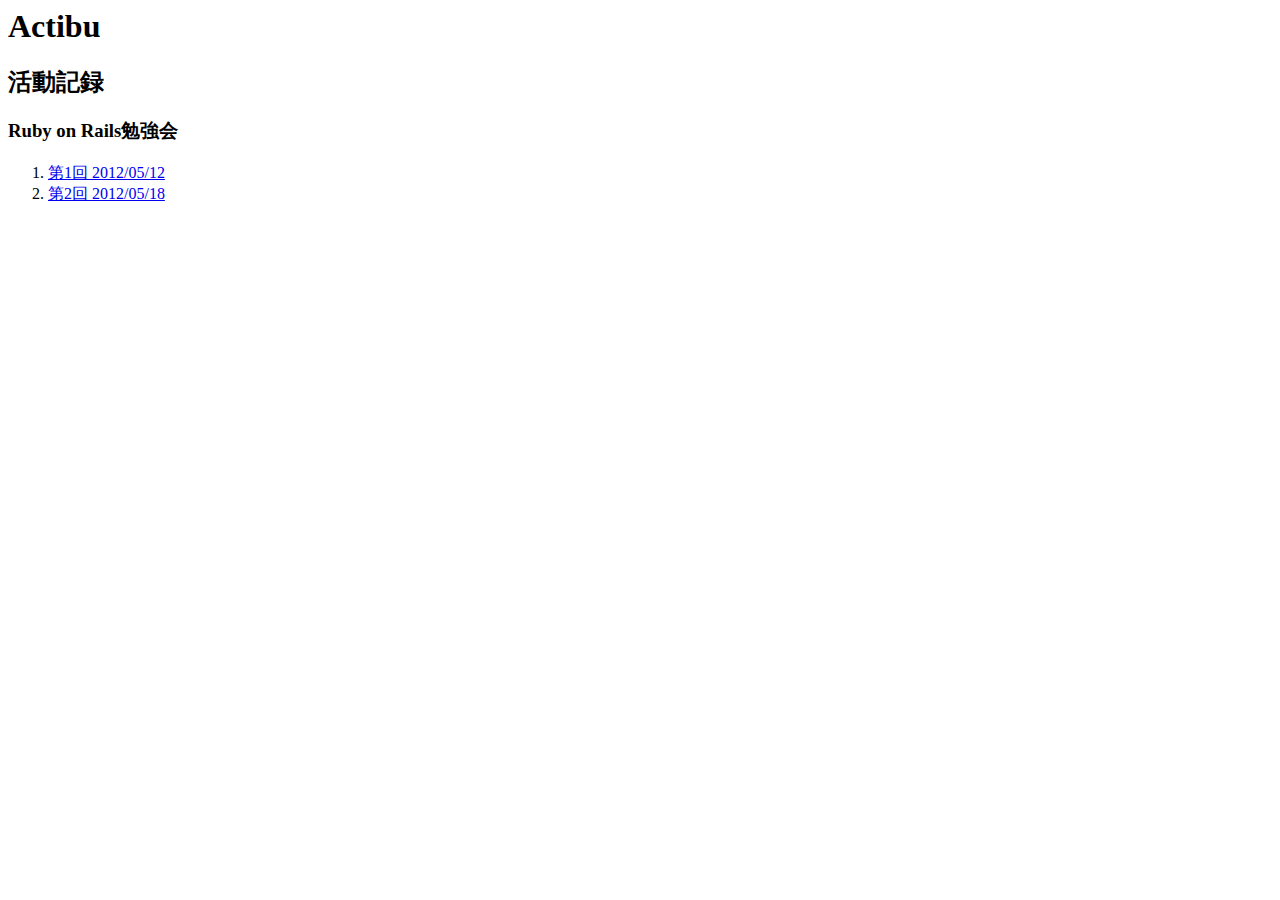
<file: index.html>
<html>
  <head>
    <meta http-equiv="Content-Type" content="text/html; charset=UTF-8"/>
    <link href="style/contents.css" rel="stylesheet" type="text/css">
  </head>
  <body>
    <h1>Actibu</h1>
    <h2>活動記録</h2>
      <h3>Ruby on Rails勉強会</h3>
      <ol>
        <li><a href="iterate01.html">第1回 2012/05/12</a></li>
        <li><a href="iterate02.html">第2回 2012/05/18</a></li>
      <ol>
    <h2></h2>
  </body>
</html>
</file>
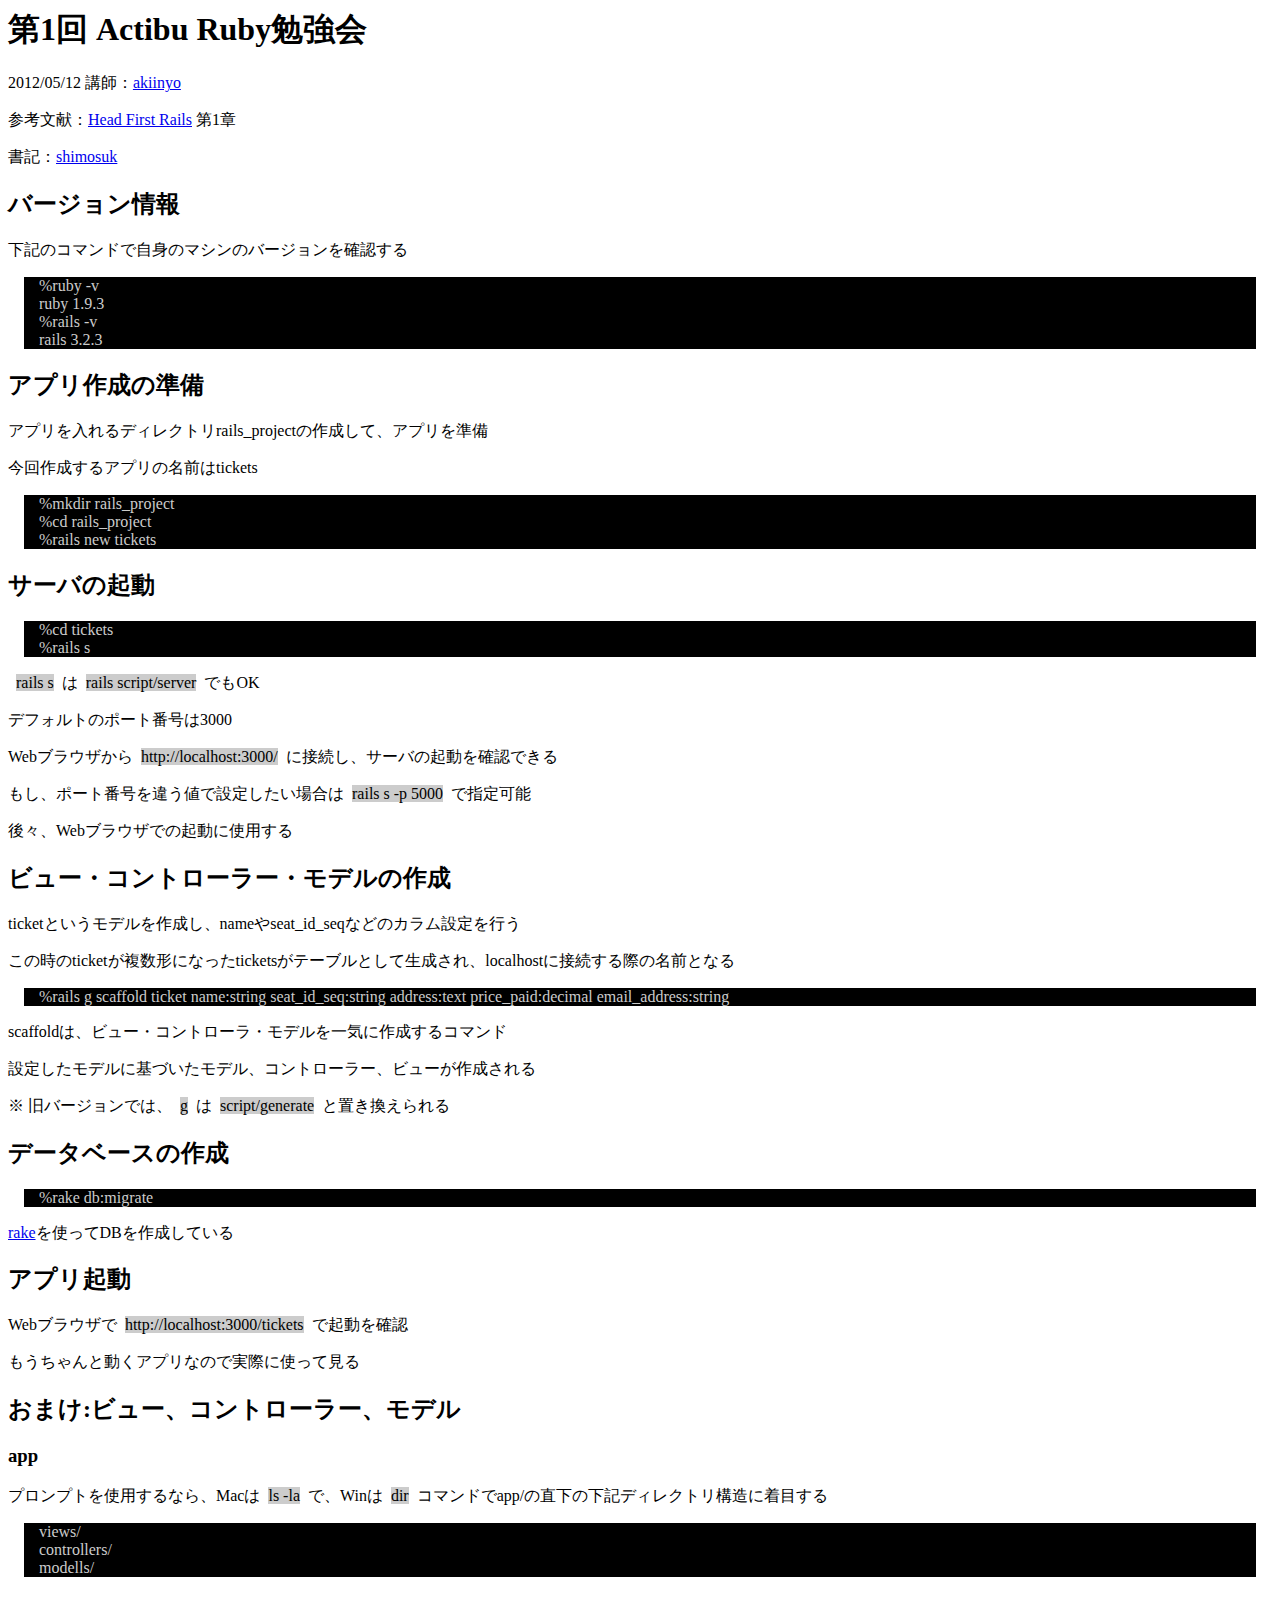
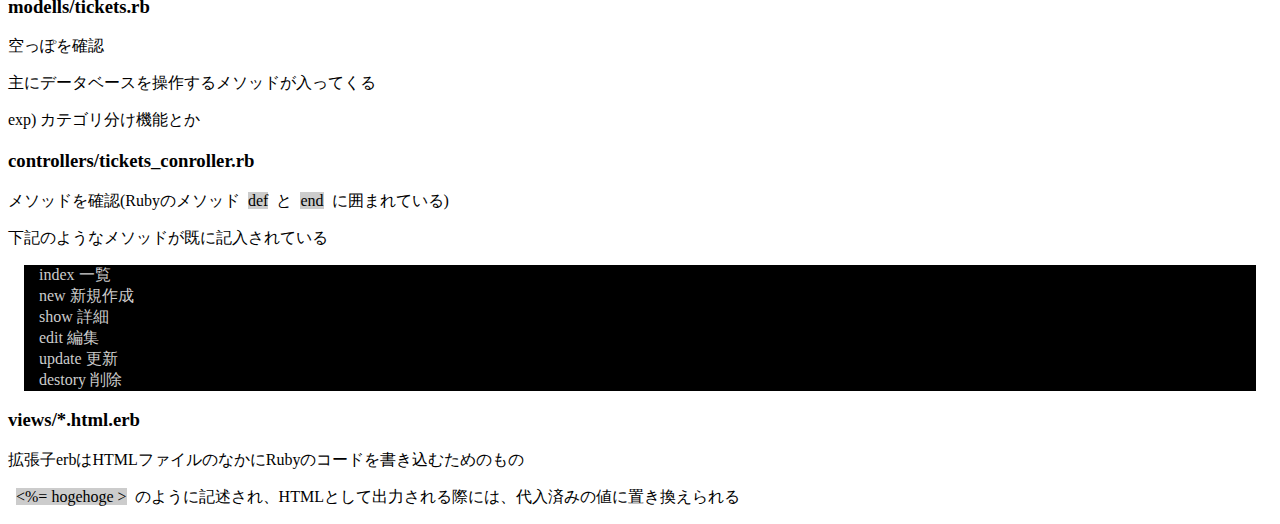
<file: iterate01.html>
<html>
  <head>
    <meta http-equiv="Content-Type" content="text/html; charset=UTF-8"/>
    <link href="style/contents.css" rel="stylesheet" type="text/css">
  </head>
  <body>
    <h1>第1回 Actibu Ruby勉強会</h1>
    <p>2012/05/12 講師：<a href="https://github.com/akiinyo">akiinyo</a></p>
    <p>参考文献：<a href="http://www.amazon.co.jp/First-Rails-%E2%80%95%E9%A0%AD%E3%81%A8%E3%81%8B%E3%82%89%E3%81%A0%E3%81%A7%E8%A6%9A%E3%81%88%E3%82%8BRails%E3%81%AE%E5%9F%BA%E6%9C%AC-David-Griffiths/dp/4873114381">Head First Rails</a> 第1章</p>
    <p>書記：<a href="https://github.com/shimosuk">shimosuk</a></p>
    <h2>バージョン情報</h2>
    <p>下記のコマンドで自身のマシンのバージョンを確認する</p>
    <ul class='code'>
      <li>%ruby -v</li>
      <li>ruby 1.9.3</li>
      <li>%rails -v</li>
      <li>rails 3.2.3</li>
    </ul>
    <h2>アプリ作成の準備</h2>
    <p>アプリを入れるディレクトリrails_projectの作成して、アプリを準備</p>
    <p>今回作成するアプリの名前はtickets</p>
    <ul class='code'>
      <li>%mkdir rails_project</li>
      <li>%cd rails_project</li>
      <li>%rails new tickets</li>
    </ul>
    <h2>サーバの起動</h2>
    <ul class='code'>
      <li>%cd tickets</li>
      <li>%rails s</li>
    </ul>
    <p><span>rails s</span>は<span>rails script/server</span>でもOK</p>
    <p>デフォルトのポート番号は3000</p>
    <p>Webブラウザから<span>http://localhost:3000/</span>に接続し、サーバの起動を確認できる</p>
    <p>もし、ポート番号を違う値で設定したい場合は<span>rails s -p 5000</span>で指定可能</p>
    <p>後々、Webブラウザでの起動に使用する</p>

    <h2>ビュー・コントローラー・モデルの作成</h2>

    <p>ticketというモデルを作成し、nameやseat_id_seqなどのカラム設定を行う</p>
    <p>この時のticketが複数形になったticketsがテーブルとして生成され、localhostに接続する際の名前となる</p>
    <ul class='code'>
      <li>%rails g scaffold ticket name:string seat_id_seq:string address:text price_paid:decimal email_address:string</li>
    </ul>
    <p>scaffoldは、ビュー・コントローラ・モデルを一気に作成するコマンド</p>
    <p>設定したモデルに基づいたモデル、コントローラー、ビューが作成される</p>
    <p>※ 旧バージョンでは、<span>g</span>は<span>script/generate</span>と置き換えられる</p>

    <h2>データベースの作成</h2>
    <ul class='code'>
      <li>%rake db:migrate</li>
    </ul>
    <p><a href='http://webos-goodies.jp/archives/50727147.html'>rake</a>を使ってDBを作成している</p>
    
    <h2>アプリ起動</h2>
    <p>Webブラウザで<span>http://localhost:3000/tickets</span>で起動を確認</p>

    <p>もうちゃんと動くアプリなので実際に使って見る</p>

    <h2>おまけ:ビュー、コントローラー、モデル</h2>
    
    <h3>app</h3>
    <p>プロンプトを使用するなら、Macは<span>ls -la</span>で、Winは<span>dir</span>コマンドでapp/の直下の下記ディレクトリ構造に着目する</p>

    <ul class='code'>
      <li>views/</li>
      <li>controllers/</li>
      <li>modells/</li>
    </ul>
    <h3>modells/tickets.rb</h3>
    <p>空っぽを確認</p>
    <p>主にデータベースを操作するメソッドが入ってくる</p>
    <p>exp) カテゴリ分け機能とか</p>
    
    <h3>controllers/tickets_conroller.rb</h3>
    <p>メソッドを確認(Rubyのメソッド<span>def</span>と<span>end</span>に囲まれている)</p>
    <p>下記のようなメソッドが既に記入されている</p>
    <ul class='code'>
      <li>index 一覧</li>
      <li>new 新規作成</li>
      <li>show 詳細</li>
      <li>edit 編集</li>
      <li>update 更新</li>
      <li>destory 削除</li>
    </ul>
    
    <h3>views/*.html.erb</h3>
    
    <p>拡張子erbはHTMLファイルのなかにRubyのコードを書き込むためのもの</p>
    <p><span><%= hogehoge ></span>のように記述され、HTMLとして出力される際には、代入済みの値に置き換えられる</p>
  </body>
</html>
</file>
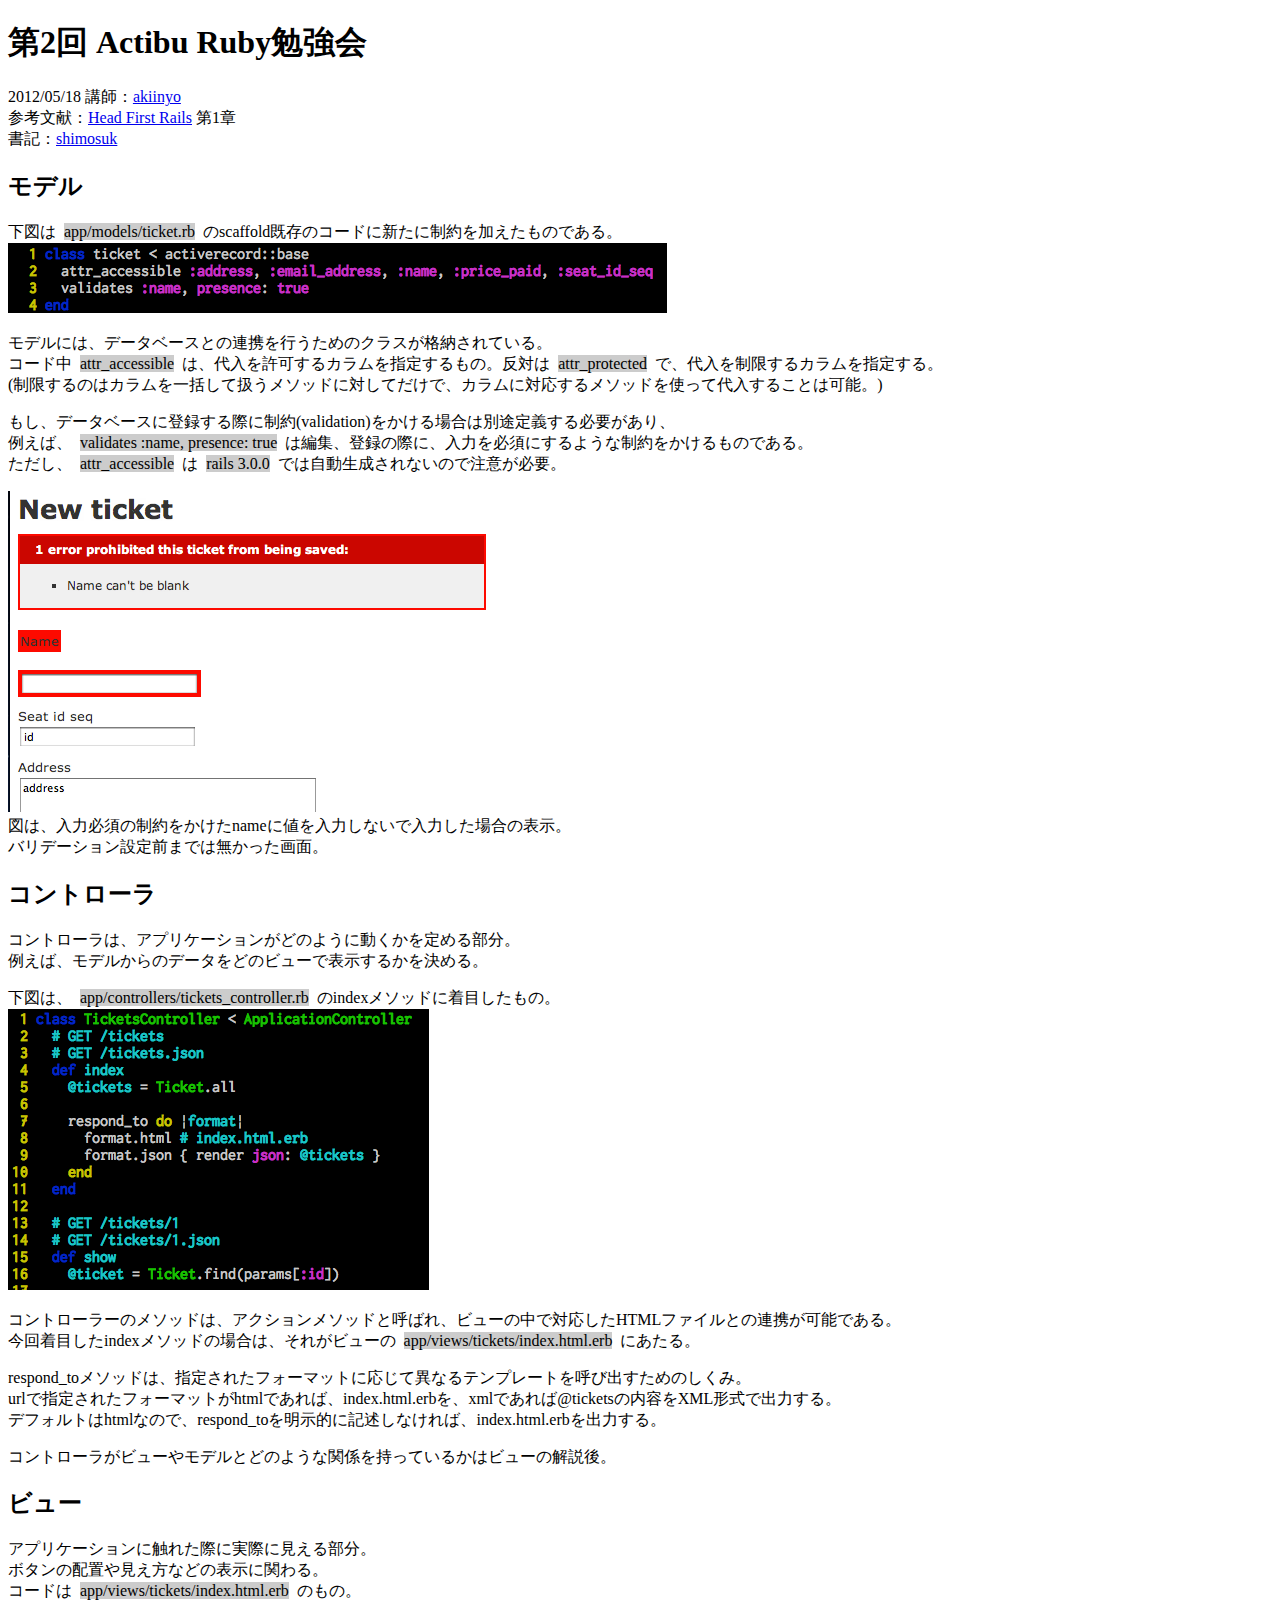
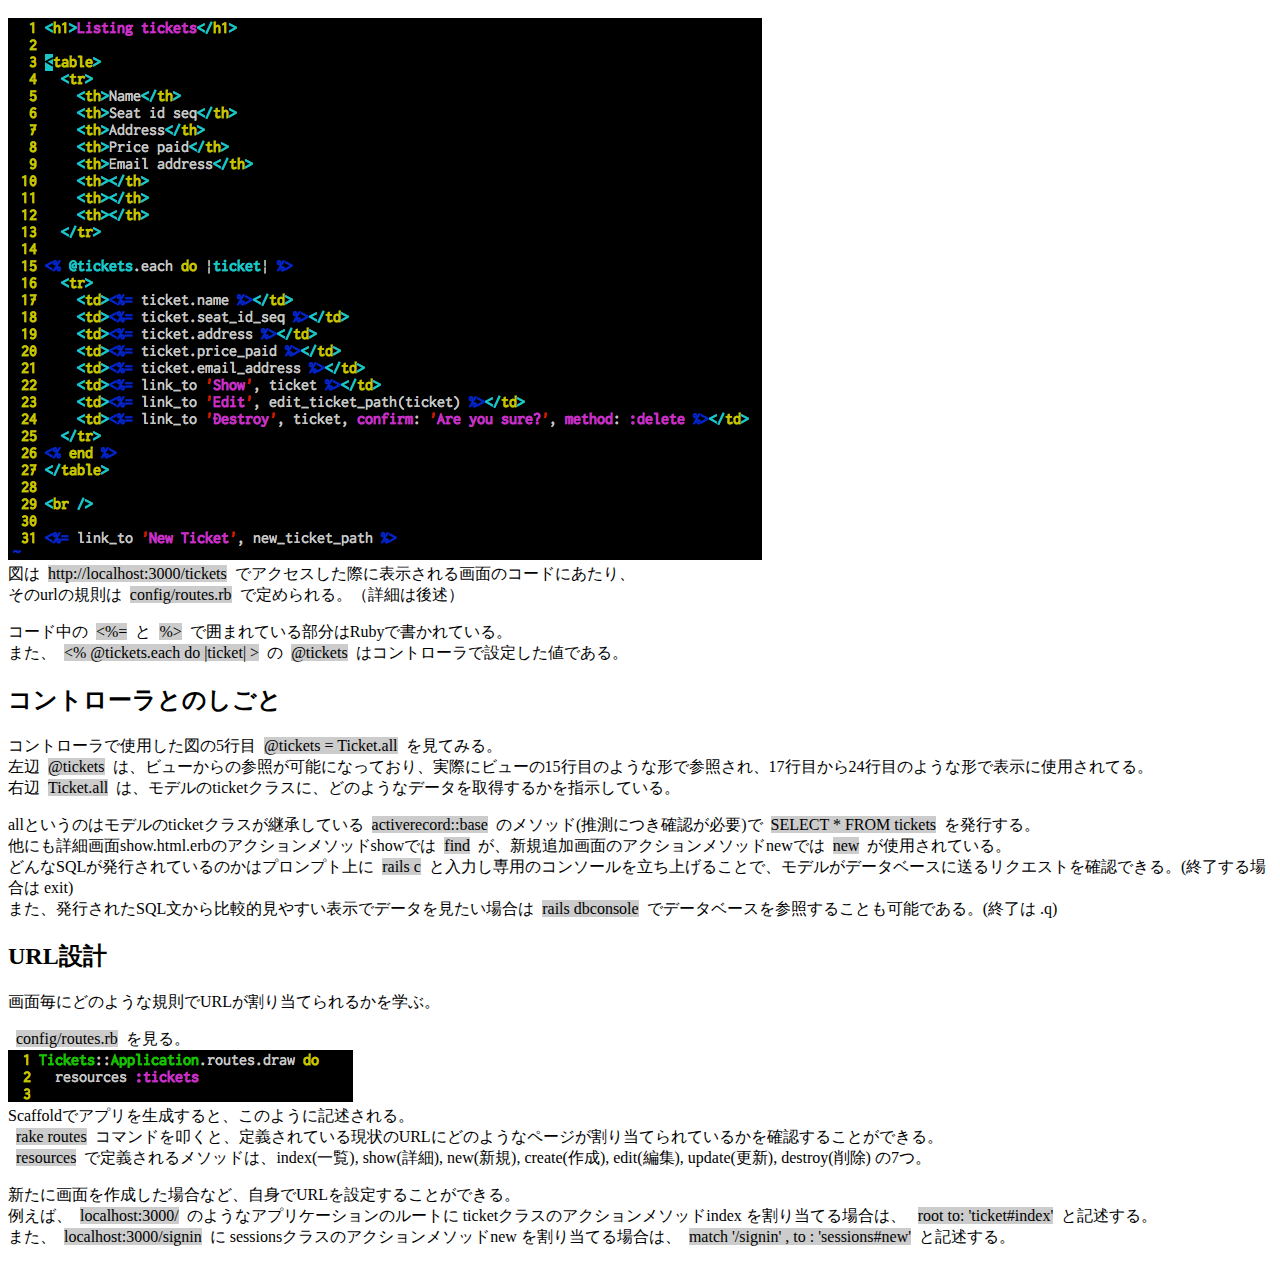
<file: iterate02.html>
<!DOCTYPE html>
<html lang="ja">
  <head>
    <meta http-equiv="Content-Type" content="text/html; charset=UTF-8"/>
    <title>第2回アクティ部Ruby勉強会</title>
    <link href="style/contents.css" rel="stylesheet" type="text/css">
  </head>

  <body>
    <section>
      <header>
        <h1>第2回 Actibu Ruby勉強会</h1>
        2012/05/18 講師：<a href="https://github.com/akiinyo">akiinyo</a><br>
        参考文献：<a href="http://www.amazon.co.jp/First-Rails-%E2%80%95%E9%A0%AD%E3%81%A8%E3%81%8B%E3%82%89%E3%81%A0%E3%81%A7%E8%A6%9A%E3%81%88%E3%82%8BRails%E3%81%AE%E5%9F%BA%E6%9C%AC-David-Griffiths/dp/4873114381">Head First Rails</a> 第1章<br>
        書記：<a href="https://github.com/shimosuk">shimosuk</a>
      </header>

      <section>
        <h2>モデル</h2>
        <p>下図は<span>app/models/ticket.rb</span>のscaffold既存のコードに新たに制約を加えたものである。<br>
        <img src="image/app/models/ticket.png" /></p>
        <p>モデルには、データベースとの連携を行うためのクラスが格納されている。<br>
        コード中<span>attr_accessible</span>は、代入を許可するカラムを指定するもの。反対は<span>attr_protected</span>で、代入を制限するカラムを指定する。<br>
        (制限するのはカラムを一括して扱うメソッドに対してだけで、カラムに対応するメソッドを使って代入することは可能。)</p>
        <p>もし、データベースに登録する際に制約(validation)をかける場合は別途定義する必要があり、<br>
        例えば、<span>validates :name, presence: true</span>は編集、登録の際に、入力を必須にするような制約をかけるものである。<br>
        ただし、<span>attr_accessible</span>は<span>rails 3.0.0</span>では自動生成されないので注意が必要。</p>
        <p><img src="image/name-validation.png" /><br>
        図は、入力必須の制約をかけたnameに値を入力しないで入力した場合の表示。<br>
        バリデーション設定前までは無かった画面。</p>
      </section>

      <section>
        <h2>コントローラ</h2>
        <p>コントローラは、アプリケーションがどのように動くかを定める部分。<br>
        例えば、モデルからのデータをどのビューで表示するかを決める。</p>
        <p>下図は、<span>app/controllers/tickets_controller.rb</span>のindexメソッドに着目したもの。<br>
        <img src="image/app/controllers/tickets_controller.png" /></p>
        <p>コントローラーのメソッドは、アクションメソッドと呼ばれ、ビューの中で対応したHTMLファイルとの連携が可能である。<br>
        今回着目したindexメソッドの場合は、それがビューの<span>app/views/tickets/index.html.erb</span>にあたる。</p>
        <p>respond_toメソッドは、指定されたフォーマットに応じて異なるテンプレートを呼び出すためのしくみ。<br>
        urlで指定されたフォーマットがhtmlであれば、index.html.erbを、xmlであれば@ticketsの内容をXML形式で出力する。<br>
        デフォルトはhtmlなので、respond_toを明示的に記述しなければ、index.html.erbを出力する。</p>
        <p>コントローラがビューやモデルとどのような関係を持っているかはビューの解説後。</p>
      </section>

      <section>
        <h2>ビュー</h2>
        <p>アプリケーションに触れた際に実際に見える部分。<br>
        ボタンの配置や見え方などの表示に関わる。<br>
        コードは<span>app/views/tickets/index.html.erb</span>のもの。</p>
        <p><img src="image/app/views/tickets-index.png" /><br>
        図は<span>http://localhost:3000/tickets</span>でアクセスした際に表示される画面のコードにあたり、<br>
        そのurlの規則は<span>config/routes.rb</span>で定められる。（詳細は後述）</p>
        <p>コード中の<span>&lt;%=</span>と<span>%&gt;</span>で囲まれている部分はRubyで書かれている。<br>
        また、<span>&lt;% @tickets.each do |ticket| &gt;</span>の<span>@tickets</span>はコントローラで設定した値である。</p>
      </section>

      <section>
        <h2>コントローラとのしごと</h2>
        <p>コントローラで使用した図の5行目<span>@tickets = Ticket.all</span>を見てみる。<br>
        左辺<span>@tickets</span>は、ビューからの参照が可能になっており、実際にビューの15行目のような形で参照され、17行目から24行目のような形で表示に使用されてる。<br>
        右辺<span>Ticket.all</span>は、モデルのticketクラスに、どのようなデータを取得するかを指示している。</p>
        <p>allというのはモデルのticketクラスが継承している<span>activerecord::base</span>のメソッド(推測につき確認が必要)で<span>SELECT * FROM tickets</span>を発行する。<br>
        他にも詳細画面show.html.erbのアクションメソッドshowでは<span>find</span>が、新規追加画面のアクションメソッドnewでは<span>new</span>が使用されている。<br>
        どんなSQLが発行されているのかはプロンプト上に<span>rails c</span>と入力し専用のコンソールを立ち上げることで、モデルがデータベースに送るリクエストを確認できる。(終了する場合は exit)<br>
        また、発行されたSQL文から比較的見やすい表示でデータを見たい場合は<span>rails dbconsole</span>でデータベースを参照することも可能である。(終了は .q)</p>
      </section>

      <section>
        <h2>URL設計</h2>
        <p>画面毎にどのような規則でURLが割り当てられるかを学ぶ。</p>
        <p><span>config/routes.rb</span>を見る。<br>
        <img src="image/config/routes.png" /><br>
        Scaffoldでアプリを生成すると、このように記述される。<br>
        <span>rake routes</span>コマンドを叩くと、定義されている現状のURLにどのようなページが割り当てられているかを確認することができる。<br>
        <span>resources</span>で定義されるメソッドは、index(一覧), show(詳細), new(新規), create(作成), edit(編集), update(更新), destroy(削除) の7つ。</p>
        <p>新たに画面を作成した場合など、自身でURLを設定することができる。</br>
        例えば、<span>localhost:3000/</span>のようなアプリケーションのルートに ticketクラスのアクションメソッドindex を割り当てる場合は、 <span>root to: 'ticket#index'</span>と記述する。</br>
        また、<span>localhost:3000/signin</span>に sessionsクラスのアクションメソッドnew を割り当てる場合は、<span>match '/signin' , to : 'sessions#new'</span>と記述する。</p>
      </section>
    </section>
  </body>
</html>
</file>
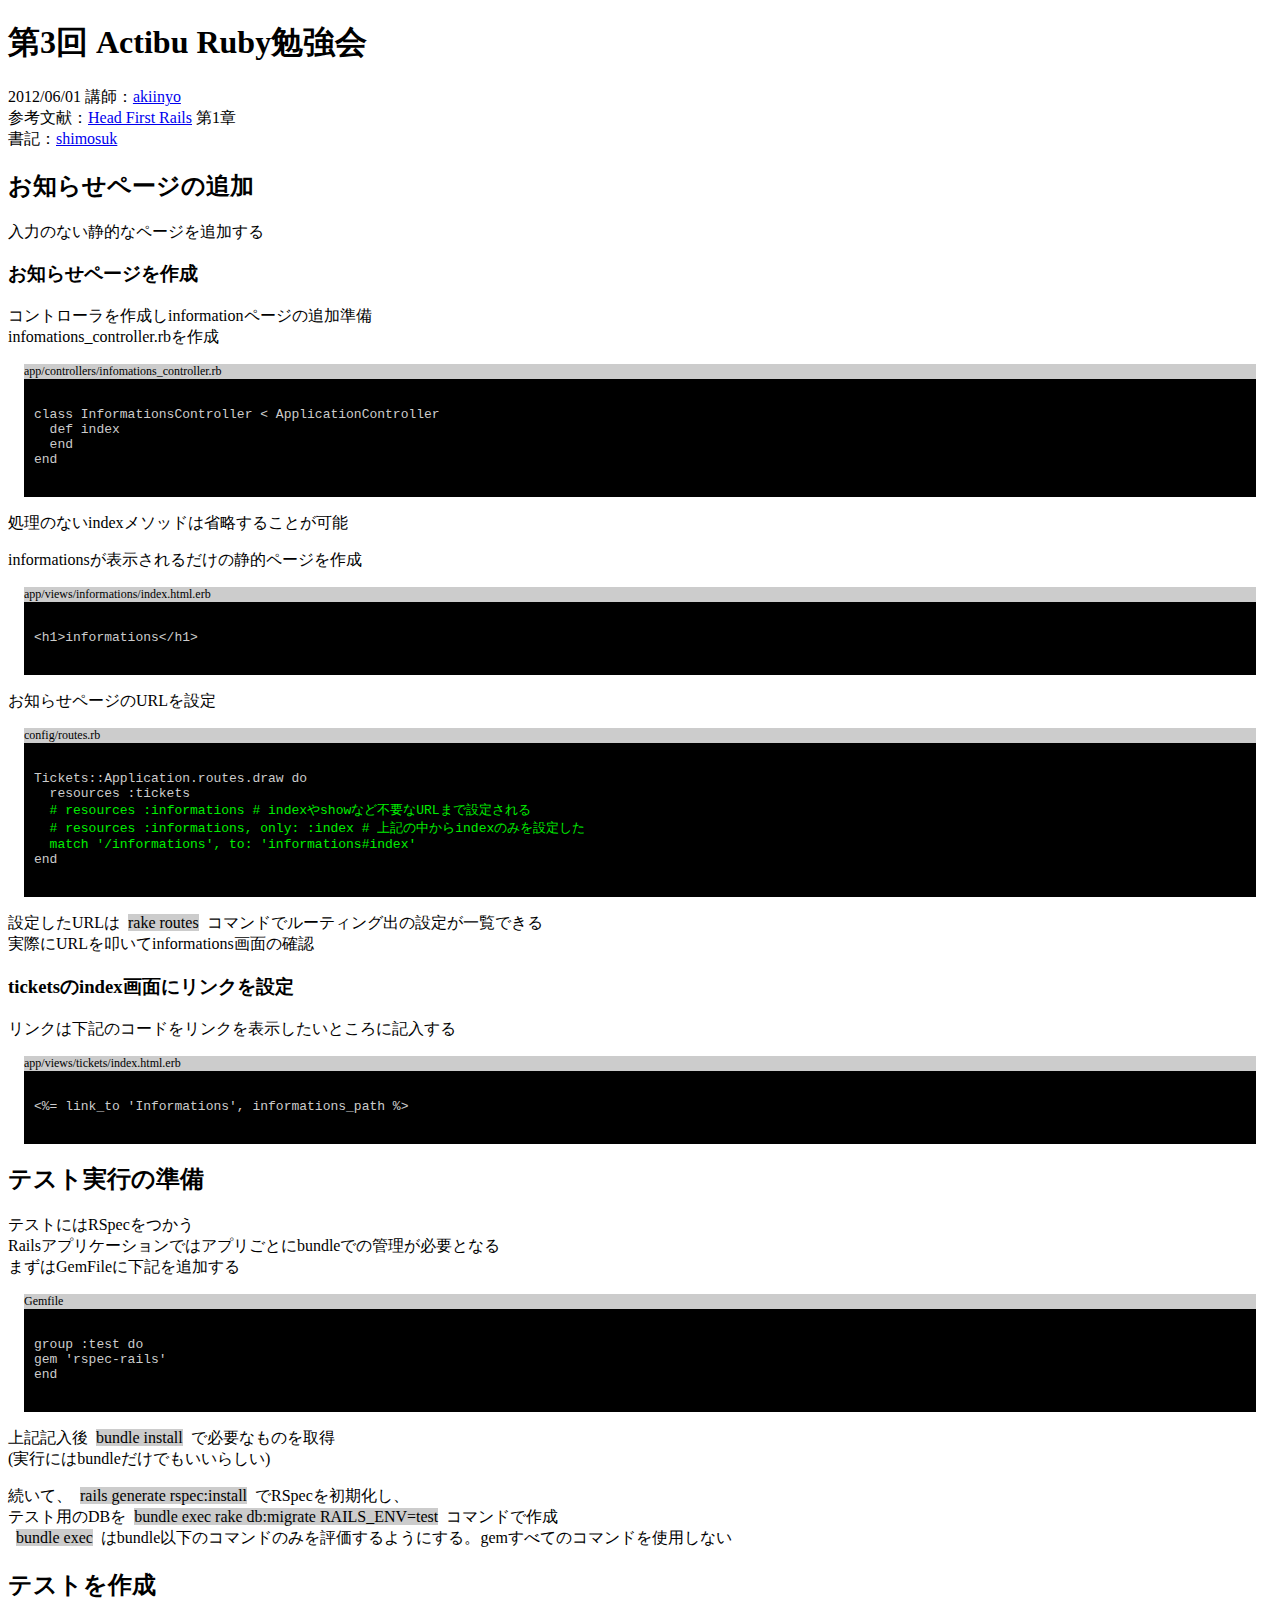
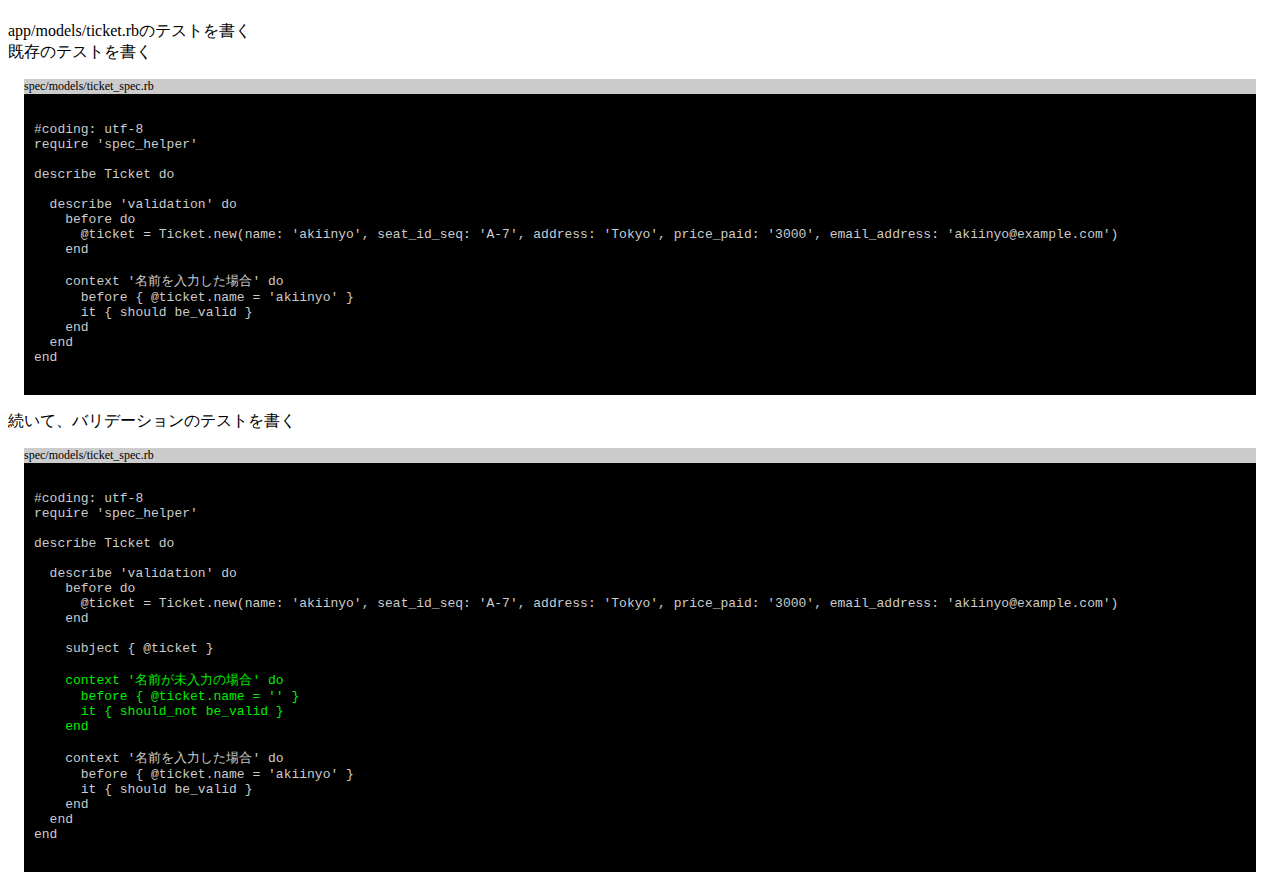
<file: iterate03.html>
<!DOCTYPE html>
<html lang="ja">
  <head>
    <meta http-equiv="Content-Type" content="text/html; charset=UTF-8"/>
    <title>第3回ActibuRuby勉強会</title>
    <link href="style/contents.css" rel="stylesheet" type="text/css">
  </head>

  <body>
    <section>
      <header>
        <h1>第3回 Actibu Ruby勉強会</h1>
        2012/06/01 講師：<a href="https://github.com/akiinyo">akiinyo</a><br>
        参考文献：<a href="http://www.amazon.co.jp/First-Rails-%E2%80%95%E9%A0%AD%E3%81%A8%E3%81%8B%E3%82%89%E3%81%A0%E3%81%A7%E8%A6%9A%E3%81%88%E3%82%8BRails%E3%81%AE%E5%9F%BA%E6%9C%AC-David-Griffiths/dp/4873114381">Head First Rails</a> 第1章<br>
        書記：<a href="https://github.com/shimosuk">shimosuk</a>
      </header>

      <section>
        <h2>お知らせページの追加</h2>
        <p>入力のない静的なページを追加する</p>
        <h3>お知らせページを作成</h3>
        <p>
        コントローラを作成しinformationページの追加準備</br>
        infomations_controller.rbを作成</br>
        </p>
        <div class="code">
          <p>app/controllers/infomations_controller.rb</p>
          <pre>
<code>
class InformationsController < ApplicationController
  def index
  end
end
</code>
          </pre>
        </div>
        <p>処理のないindexメソッドは省略することが可能</p>

        <p>informationsが表示されるだけの静的ページを作成</p>
        <div class="code">
          <p>app/views/informations/index.html.erb </p>
          <pre>
<code>
&lt;h1>informations&lt;/h1>
</code>
          </pre>
        </div>

        <p>お知らせページのURLを設定</p>
        <div class="code">
          <p>config/routes.rb</p>
          <pre>
<code>
Tickets::Application.routes.draw do
  resources :tickets
  <span># resources :informations # indexやshowなど不要なURLまで設定される</span>
  <span># resources :informations, only: :index # 上記の中からindexのみを設定した</span>
  <span>match '/informations', to: 'informations#index'</span>
end
</code>
          </pre>
        </div>
        <p>
        設定したURLは<span>rake routes</span>コマンドでルーティング出の設定が一覧できる</br>
        実際にURLを叩いてinformations画面の確認</br>
        </p>


        <h3>ticketsのindex画面にリンクを設定</h3>

        <p>リンクは下記のコードをリンクを表示したいところに記入する</p>
        <div class="code">
          <p>app/views/tickets/index.html.erb</p>
          <pre>
<code>
<%= link_to 'Informations', informations_path %>
</code>
          </pre>
        </div>
      </section>

      <section>
        <h2>テスト実行の準備</h2>
        <p>
        テストにはRSpecをつかう</br>
        Railsアプリケーションではアプリごとにbundleでの管理が必要となる</br>
        まずはGemFileに下記を追加する</br>
        </p>
        <div class="code">
          <p>Gemfile</p>
          <pre>
<code>
group :test do
gem 'rspec-rails'
end
</code>
          </pre>
        </div>

        <p>
        上記記入後<span>bundle install</span>で必要なものを取得</br>
        (実行にはbundleだけでもいいらしい)</br>
        </p>
        <p>
        続いて、<span>rails generate rspec:install</span>でRSpecを初期化し、</br>
        テスト用のDBを<span>bundle exec rake db:migrate RAILS_ENV=test</span>コマンドで作成</br>
        <span>bundle exec</span>はbundle以下のコマンドのみを評価するようにする。gemすべてのコマンドを使用しない</br>
        </p>
      </section>

      <section>
        <h2>テストを作成</h2>
        <p>
        app/models/ticket.rbのテストを書く</br>
        既存のテストを書く</br>
        </p>
        <div class="code">
          <p>spec/models/ticket_spec.rb</p>
          <pre>
<code>
#coding: utf-8
require 'spec_helper'

describe Ticket do

  describe 'validation' do
    before do
      @ticket = Ticket.new(name: 'akiinyo', seat_id_seq: 'A-7', address: 'Tokyo', price_paid: '3000', email_address: 'akiinyo@example.com')
    end

    context '名前を入力した場合' do
      before { @ticket.name = 'akiinyo' }
      it { should be_valid }
    end
  end
end
</code>
          </pre>
        </div>
        <p>
        続いて、バリデーションのテストを書く</br>
        </p>
        <div class="code">
          <p>spec/models/ticket_spec.rb</p>
          <pre>
<code>
#coding: utf-8
require 'spec_helper'

describe Ticket do

  describe 'validation' do
    before do
      @ticket = Ticket.new(name: 'akiinyo', seat_id_seq: 'A-7', address: 'Tokyo', price_paid: '3000', email_address: 'akiinyo@example.com')
    end

    subject { @ticket }
<span>
    context '名前が未入力の場合' do
      before { @ticket.name = '' }
      it { should_not be_valid }
    end
</span>
    context '名前を入力した場合' do
      before { @ticket.name = 'akiinyo' }
      it { should be_valid }
    end
  end
end
</code>
          </pre>
        </div>
      </section>
  </body>
</html>
</file>
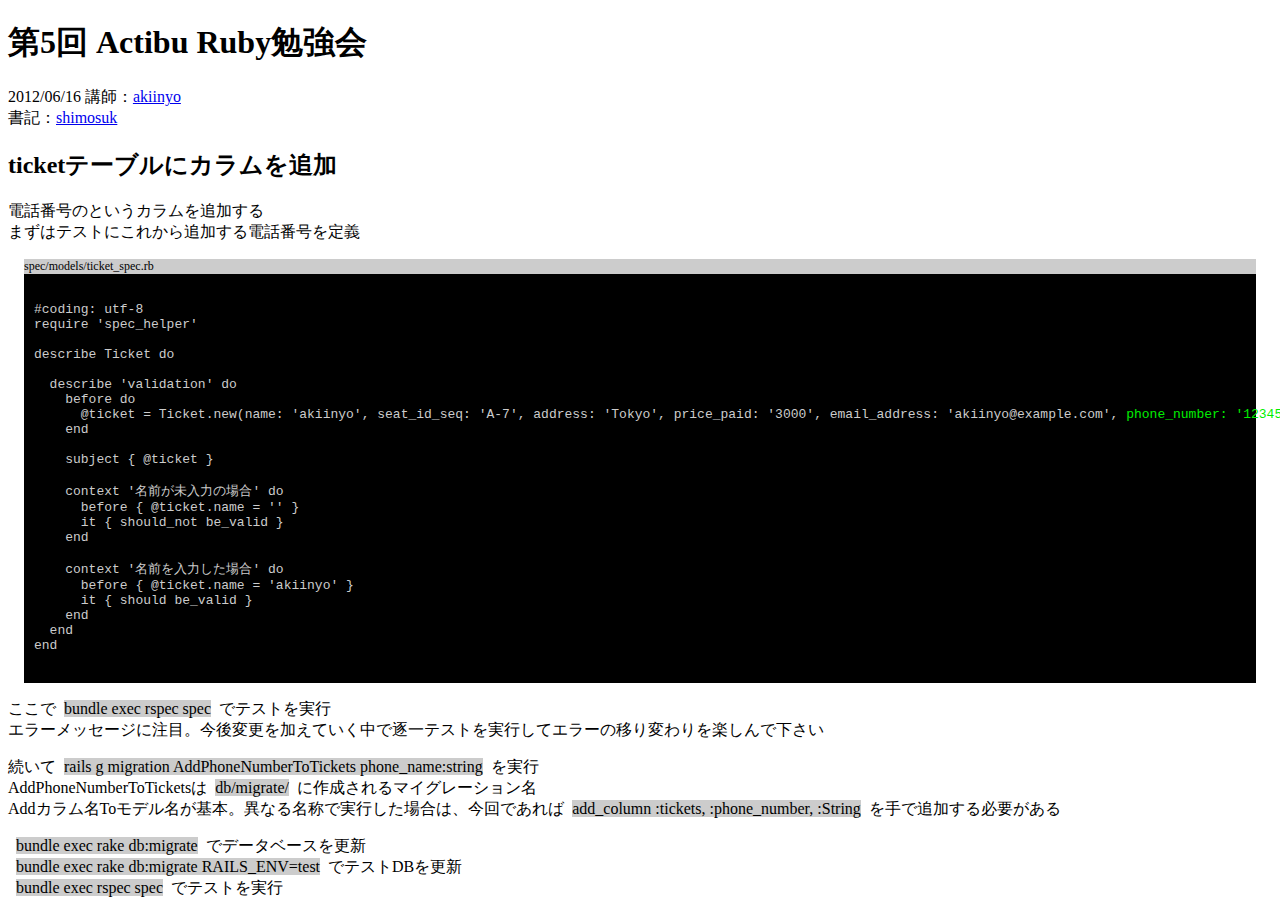
<file: iterate05.html>
<!DOCTYPE html>
<html lang="ja">
  <head>
    <meta http-equiv="Content-Type" content="text/html; charset=UTF-8"/>
    <title>第5回ActibuRuby勉強会</title>
    <link href="style/contents.css" rel="stylesheet" type="text/css">
  </head>

  <body>
    <section>
      <header>
        <h1>第5回 Actibu Ruby勉強会</h1>
        2012/06/16 講師：<a href="https://github.com/akiinyo">akiinyo</a><br>
        書記：<a href="https://github.com/shimosuk">shimosuk</a>
      </header>

      <section>
        <h2>ticketテーブルにカラムを追加</h2>
        <p>電話番号のというカラムを追加する</br>
        まずはテストにこれから追加する電話番号を定義</p>
        <div class="code">
        <p class="file">spec/models/ticket_spec.rb</p>
          <pre>
<code>
#coding: utf-8
require 'spec_helper'

describe Ticket do

  describe 'validation' do
    before do
      @ticket = Ticket.new(name: 'akiinyo', seat_id_seq: 'A-7', address: 'Tokyo', price_paid: '3000', email_address: 'akiinyo@example.com', <span>phone_number: '1234567890'</span>)
    end

    subject { @ticket }

    context '名前が未入力の場合' do
      before { @ticket.name = '' }
      it { should_not be_valid }
    end

    context '名前を入力した場合' do
      before { @ticket.name = 'akiinyo' }
      it { should be_valid }
    end
  end
end
</code>
          </pre>
        </div>
        <p>
        ここで<span>bundle exec rspec spec</span>でテストを実行</br>
        エラーメッセージに注目。今後変更を加えていく中で逐一テストを実行してエラーの移り変わりを楽しんで下さい
        </p>
        <p>
        続いて<span>rails g migration AddPhoneNumberToTickets phone_name:string</span>を実行</br>
        AddPhoneNumberToTicketsは<span>db/migrate/</span>に作成されるマイグレーション名</br>
        Addカラム名Toモデル名が基本。異なる名称で実行した場合は、今回であれば<span>add_column :tickets, :phone_number, :String</span>を手で追加する必要がある</br>
        </p>
        <p>
        <span>bundle exec rake db:migrate</span>でデータベースを更新</br>
        <span>bundle exec rake db:migrate RAILS_ENV=test</span>でテストDBを更新</br>
        <span>bundle exec rspec spec</span>でテストを実行</br>
        </p>
      </section>
  </body>
</html>
</file>
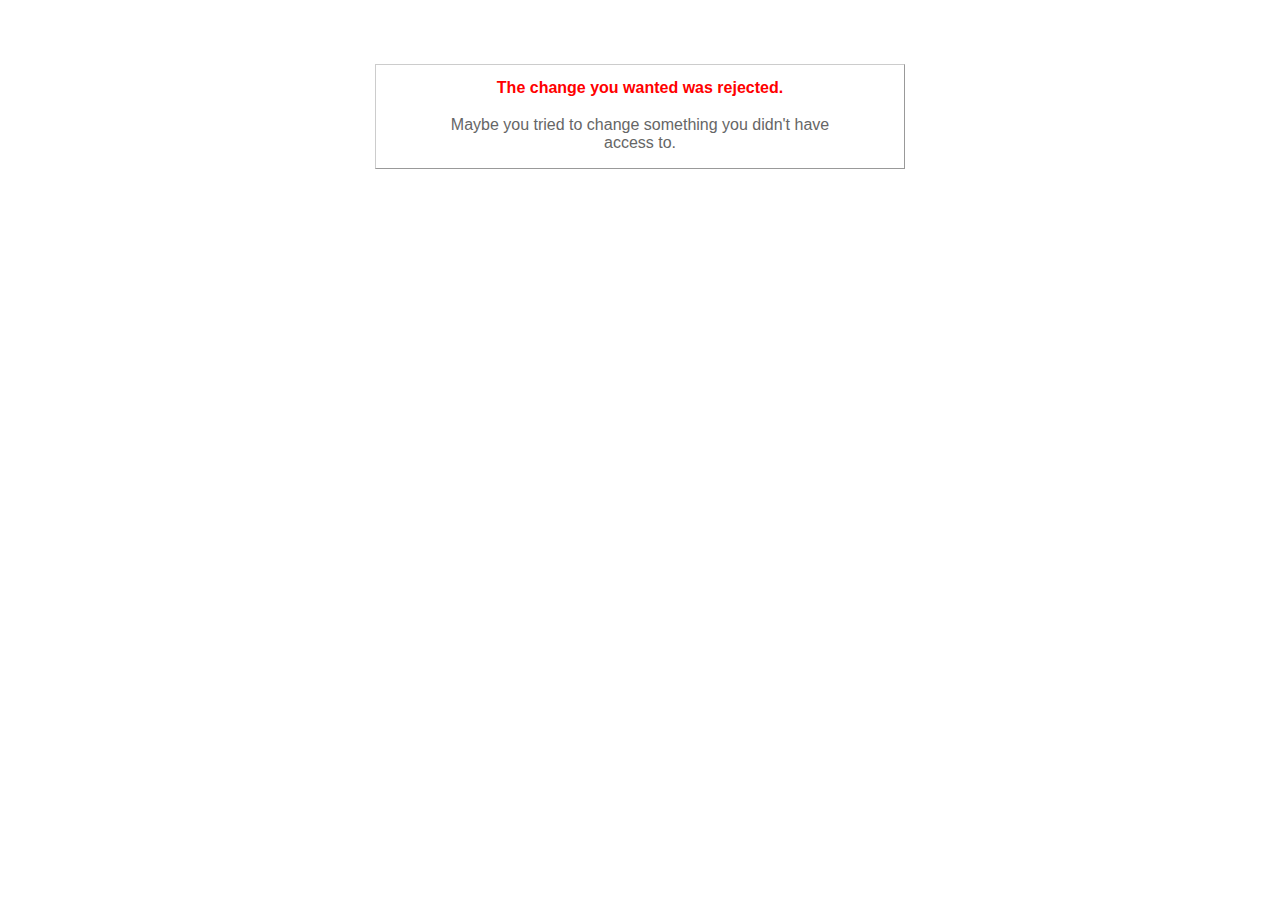
<file: public/422.html>
<!DOCTYPE html>
<html>
<head>
  <title>The change you wanted was rejected (422)</title>
  <style type="text/css">
    body { background-color: #fff; color: #666; text-align: center; font-family: arial, sans-serif; }
    div.dialog {
      width: 25em;
      padding: 0 4em;
      margin: 4em auto 0 auto;
      border: 1px solid #ccc;
      border-right-color: #999;
      border-bottom-color: #999;
    }
    h1 { font-size: 100%; color: #f00; line-height: 1.5em; }
  </style>
</head>

<body>
  <!-- This file lives in public/422.html -->
  <div class="dialog">
    <h1>The change you wanted was rejected.</h1>
    <p>Maybe you tried to change something you didn't have access to.</p>
  </div>
</body>
</html>
</file>
<file: style/contents.css>
.code {
  background-color: black;
  margin: 1em;
}

ul.code {
  padding-left: 15px;
}

.code li {
  list-style: none;
  color: #cccccc;
}
.code p {
  background-color: #cccccc;
  font-size: 12px;
  margin: 0px;
}
pre {
  margin-left: 10px;
  color: #cccccc;
}

span {
  background: #cccccc;
  margin-right: 0.5em;
  margin-left: 0.5em;
}

code span {
  color: #0E0;
  background: none;
  margin: 0px;
}
</file>
